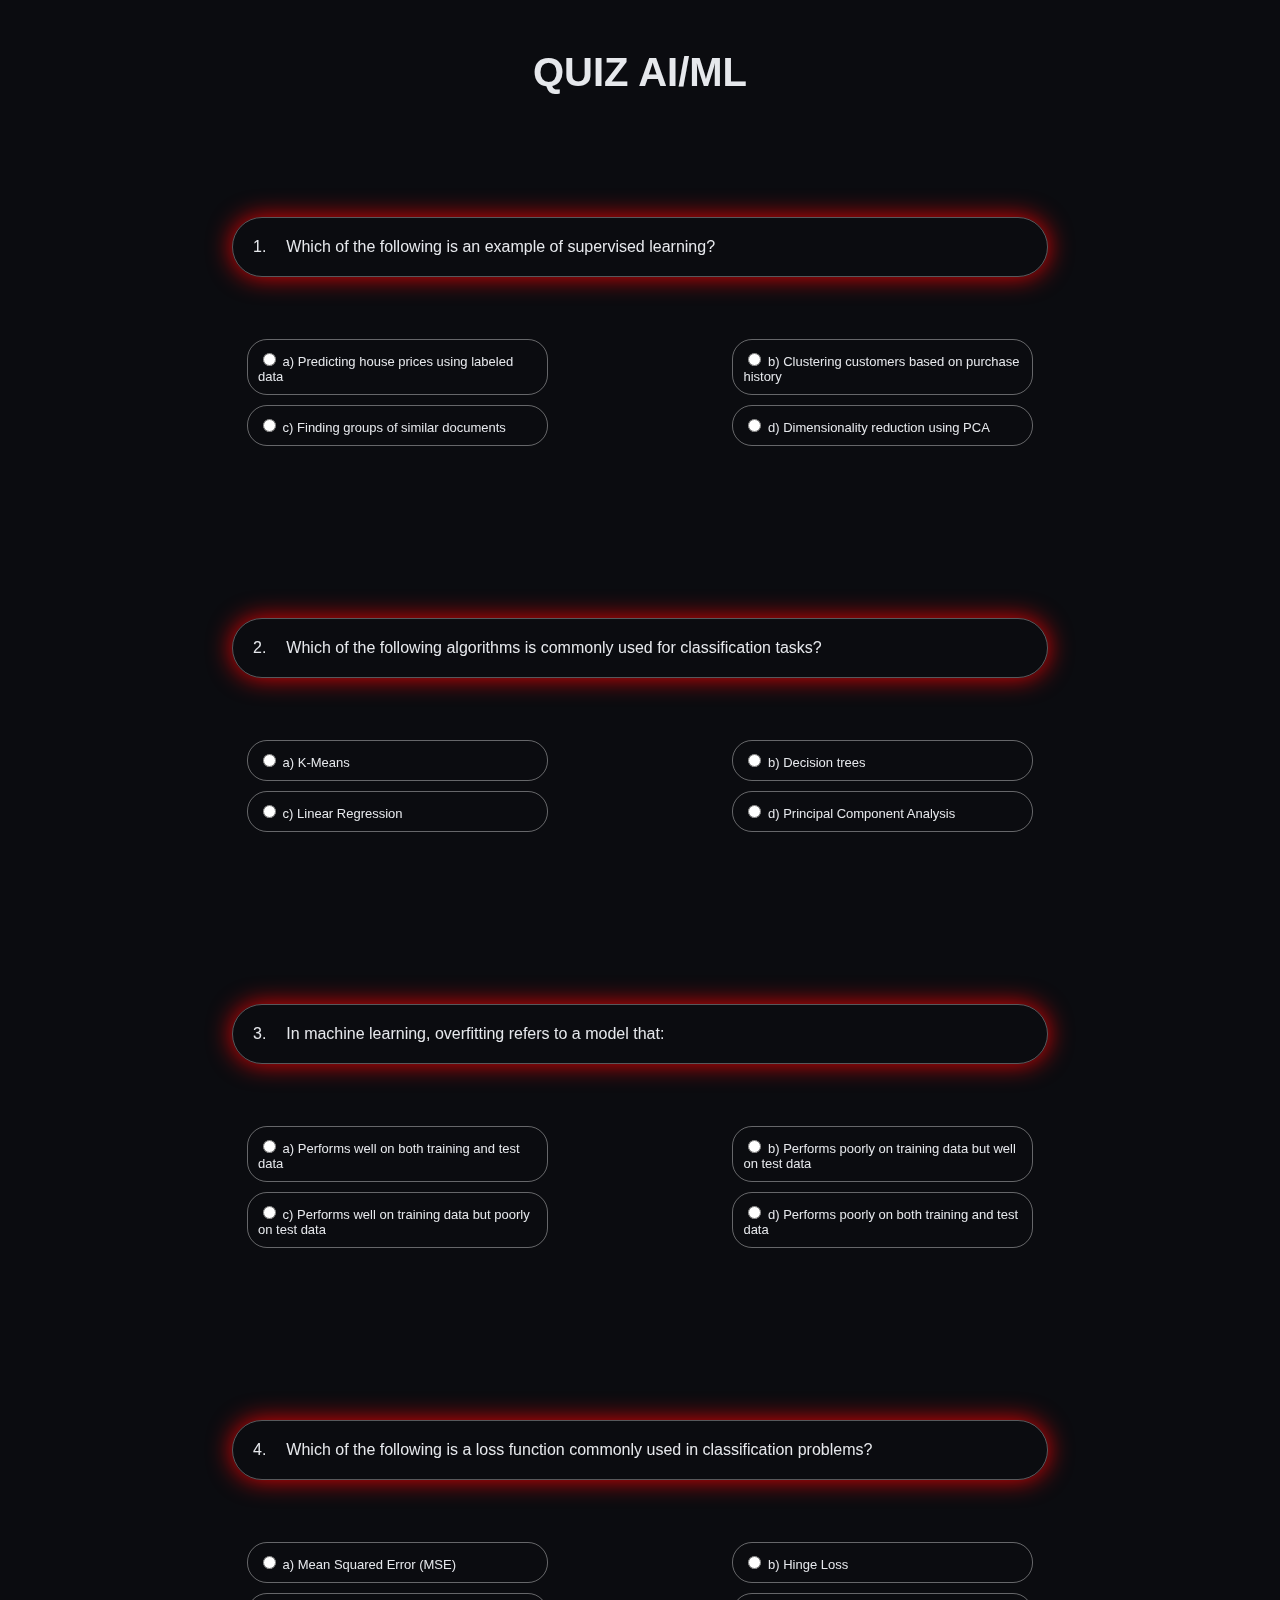
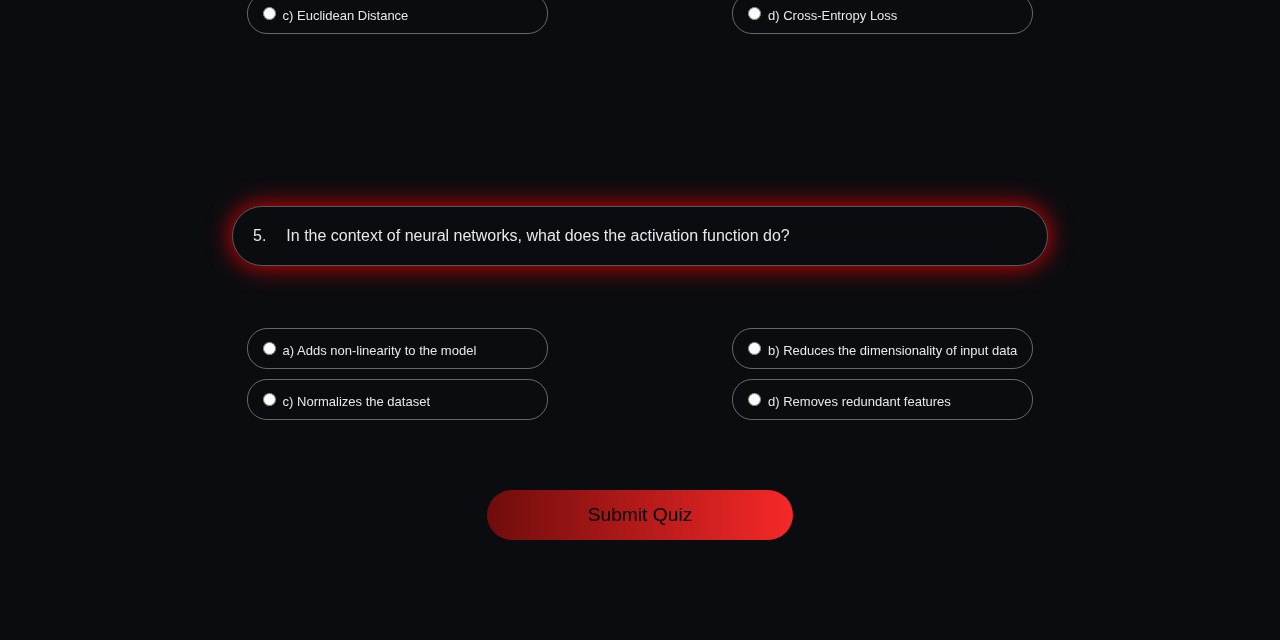
<file: aiml.html>
<!DOCTYPE html>
<html lang="en">
<head>
    <meta charset="UTF-8">
    <meta name="viewport" content="width=device-width, initial-scale=1.0">
    <title>quiz page for AI/ML</title>
    <link rel="stylesheet" href="aiml-style.css">
</head>
<body>
    <div class="main-body">
    <div class="bg-video">
        <video autoplay muted loop class="video">
            <source src="resources/bgVideo.mp4" type="video/mp4">
        </video>
    </div>
        <header class="header">
            <h1 class="gradient-text">QUIZ AI/ML</h1>
        </header>
        <form id="form">
            <div class="question-plate">
                <div class="question-no">
                1.
                </div>
            <div class="question">
                    Which of the following is an example of supervised learning?
                </div>
            </div>
            <div class="options">
            <ul>
                <div class="option"><input type="radio" name="q1" value="a"> a) Predicting house prices using labeled data</div>
                <div class="option"><input type="radio" name="q1" value="b"> b) Clustering customers based on purchase history</div>
                <div class="option"><input type="radio" name="q1" value="c"> c) Finding groups of similar documents</div>
                <div class="option"><input type="radio" name="q1" value="d"> d) Dimensionality reduction using PCA</div> 
            </ul>         
            </div>
            <div class="question-plate">
                <div class="question-no">
                    2.
                </div>
                <div class="question">
                Which of the following algorithms is commonly used for classification tasks?
                </div>
            </div>
        <div class="options">
                <ul>
                    <div class="option"><input type="radio" name="q2" value="a"> a) K-Means</div>
                    <div class="option"><input type="radio" name="q2" value="b"> b) Decision trees</div>
                    <div class="option"><input type="radio" name="q2" value="c"> c) Linear Regression</div>
                    <div class="option"><input type="radio" name="q2" value="d"> d) Principal Component Analysis</div> 
                </ul>         
            </div>
            <div class="question-plate">
                <div class="question-no">
                    3.
                </div>
                <div class="question">
                   In machine learning, overfitting refers to a model that:
                </div>
            </div>
            <div class="options">
            <ul>
                    <div class="option"><input type="radio" name="q3" value="a"> a) Performs well on both training and test data</div>
                    <div class="option"><input type="radio" name="q3" value="b"> b) Performs poorly on training data but well on test data</div>
                    <div class="option"><input type="radio" name="q3" value="c"> c) Performs well on training data but poorly on test data</div>
                    <div class="option"><input type="radio" name="q3" value="d"> d) Performs poorly on both training and test data</div> 
                </ul>         
        </div>
            <div class="question-plate">
                <div class="question-no">
                4.
                </div>
                <div class="question">
                Which of the following is a loss function commonly used in classification problems?
            </div>
        </div>
            <div class="options">
                <ul>
                    <div class="option"><input type="radio" name="q4" value="a"> a) Mean Squared Error (MSE)</div>
                    <div class="option"><input type="radio" name="q4" value="b"> b) Hinge Loss</div>
                    <div class="option"><input type="radio" name="q4" value="c"> c) Euclidean Distance</div>
                    <div class="option"><input type="radio" name="q4" value="d"> d) Cross-Entropy Loss</div> 
                </ul>         
            </div>
            <div class="question-plate">
                <div class="question-no">
                    5.
                </div>
                <div class="question">
                    In the context of neural networks, what does the activation function do?
                </div>
        </div>
            <div class="options">
            <ul>
                <div class="option"><input type="radio" name="q5" value="a"> a) Adds non-linearity to the model</div>
                <div class="option"><input type="radio" name="q5" value="b"> b) Reduces the dimensionality of input data</div>
                <div class="option"><input type="radio" name="q5" value="c"> c) Normalizes the dataset</div>
                <div class="option"><input type="radio" name="q5" value="d"> d) Removes redundant features</div> 
            </ul>  
        </div>       
        <div class="subm">
            <button type="submit" class="sub">Submit Quiz</button>
        </div>
        </form>
        <div id="results"></div>
    </div>
    <script src="js.js"></script>
</body>
</html>
</file>
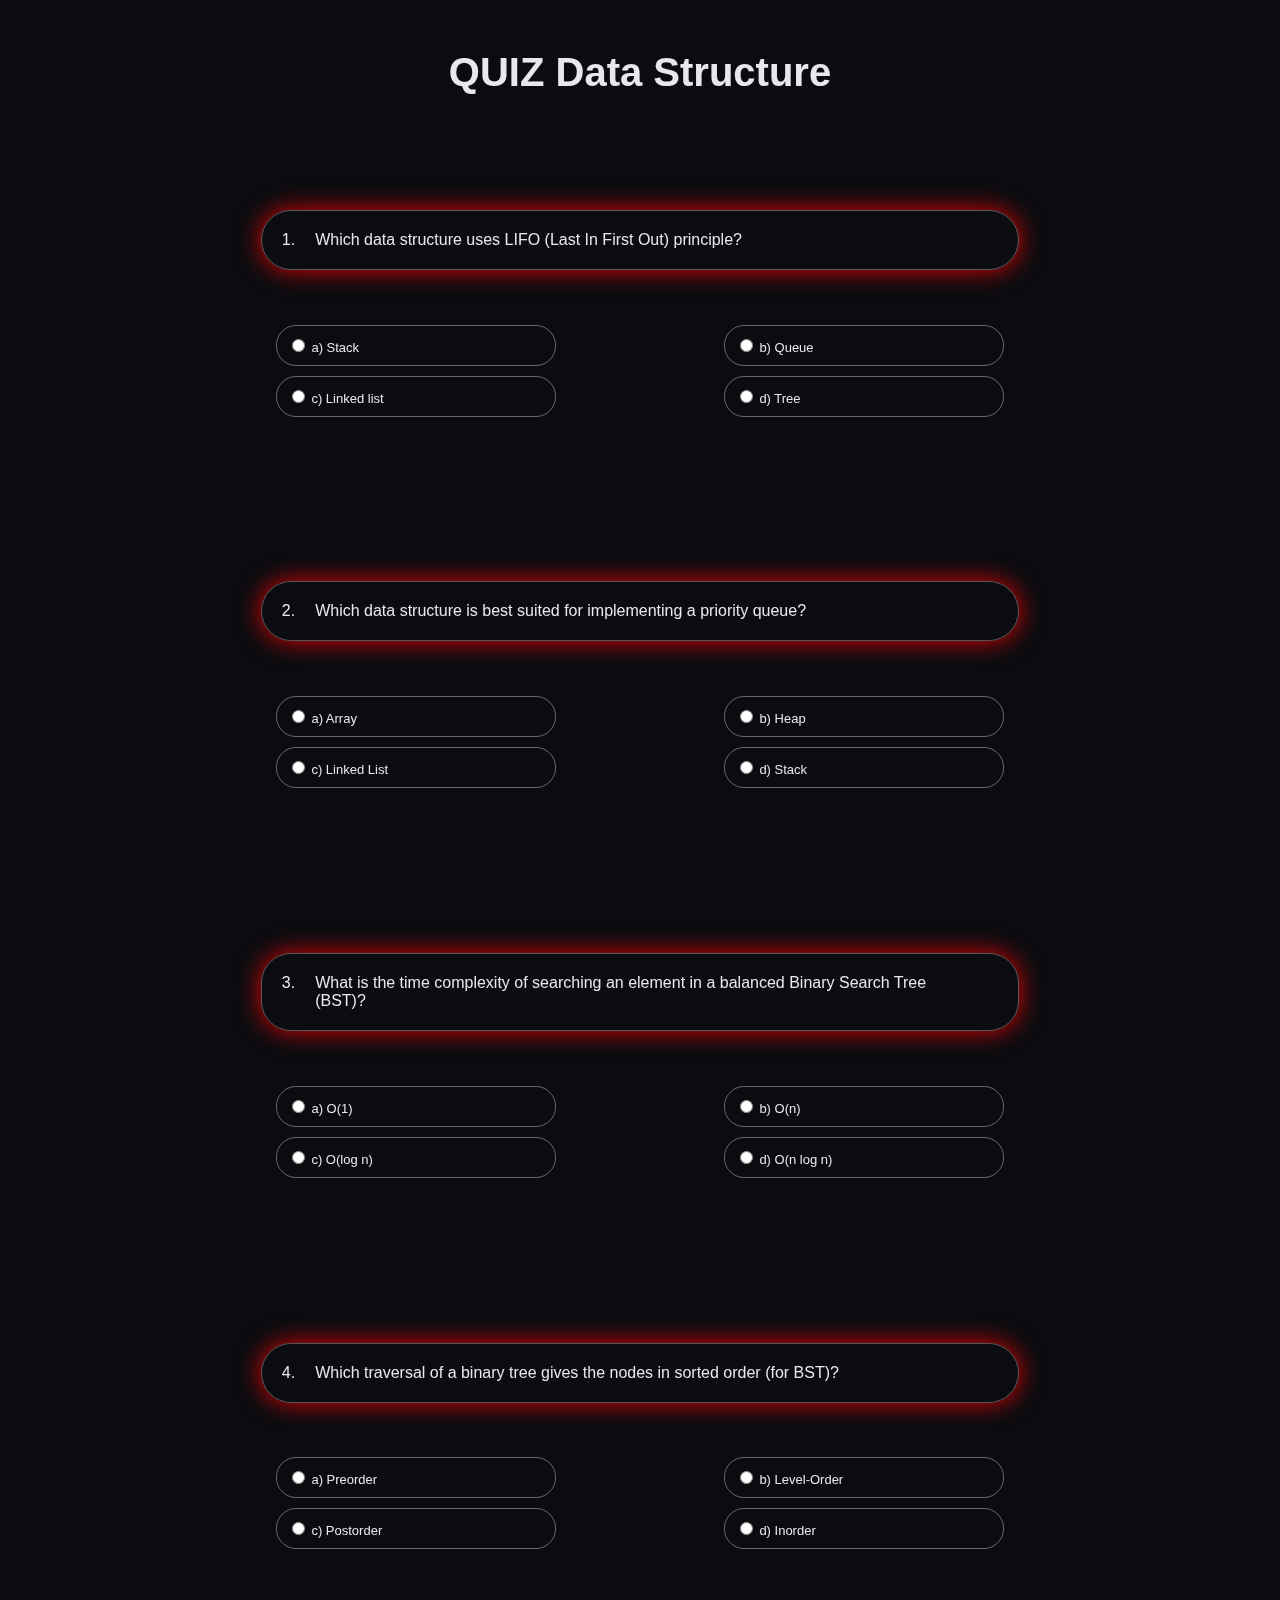
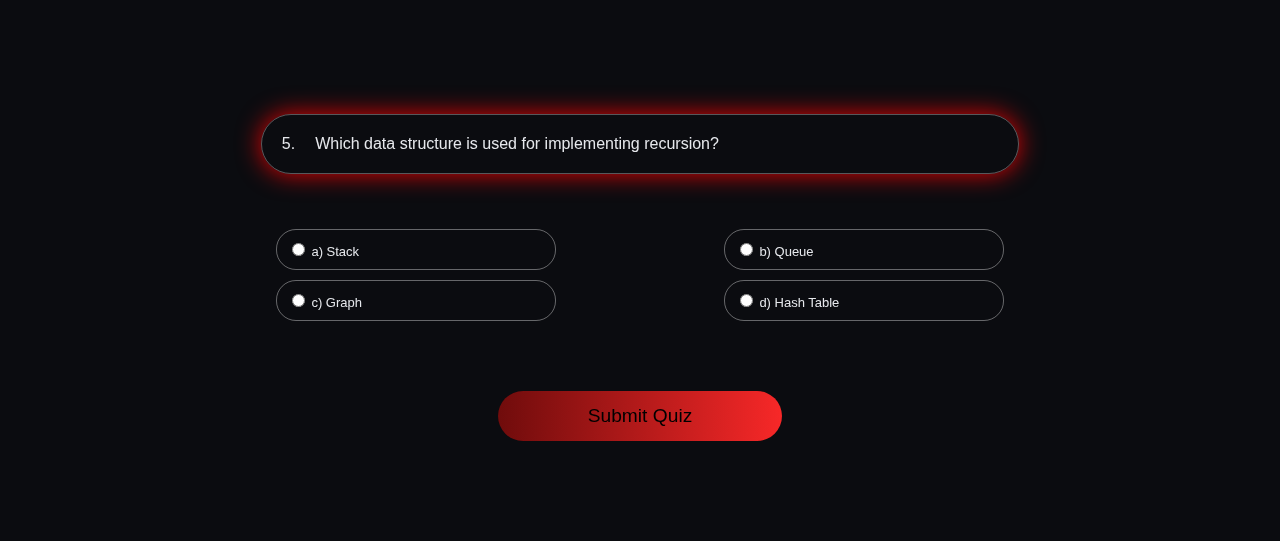
<file: ds.html>
<!DOCTYPE html>
<html lang="en">
<head>
    <meta charset="UTF-8">
    <meta name="viewport" content="width=device-width, initial-scale=1.0">
    <title>quiz page for Data Structure</title>
    <link rel="stylesheet" href="aiml-style.css">
</head>
<body>
    <div class="main-body">
    <div class="bg-video">
        <video autoplay muted loop class="video">
        <source src="resources/bgVideo.mp4" type="video/mp4">
        </video>
        </div>
        <header class="header">
            <h1 class="gradient-text">QUIZ Data Structure</h1>
        </header>
        <form id="form">
            <div class="question-plate">
            <div class="question-no">
                    1.
                </div>
                <div class="question">
                    Which data structure uses LIFO (Last In First Out) principle?
                </div>
            </div>
            <div class="options">
            <ul>
                <div class="option"><input type="radio" name="q1" value="a"> a) Stack</div>
                <div class="option"><input type="radio" name="q1" value="b"> b) Queue</div>
                <div class="option"><input type="radio" name="q1" value="c"> c) Linked list</div>
                <div class="option"><input type="radio" name="q1" value="d"> d) Tree</div> 
            </ul>         
            </div>
            <div class="question-plate">
                <div class="question-no">
                2.
                </div>
                <div class="question">
                    Which data structure is best suited for implementing a priority queue?
                </div>
            </div>
            <div class="options">
                <ul>
                    <div class="option"><input type="radio" name="q2" value="a"> a) Array </div>
                    <div class="option"><input type="radio" name="q2" value="b"> b) Heap </div>
                    <div class="option"><input type="radio" name="q2" value="c"> c) Linked List </div>
                    <div class="option"><input type="radio" name="q2" value="d"> d) Stack</div> 
            </ul>         
            </div>
            <div class="question-plate">
                <div class="question-no">
                3.
                </div>
                <div class="question">
                What is the time complexity of searching an element in a balanced Binary Search Tree (BST)?
                </div>
            </div>
            <div class="options">
                <ul>
                    <div class="option"><input type="radio" name="q3" value="a"> a) O(1)</div>
                    <div class="option"><input type="radio" name="q3" value="b"> b) O(n)</div>
                    <div class="option"><input type="radio" name="q3" value="c"> c) O(log n)</div>
                    <div class="option"><input type="radio" name="q3" value="d"> d) O(n log n)</div> 
                </ul>         
            </div>
            <div class="question-plate">
                <div class="question-no">
                4.
                </div>
            <div class="question">
                    Which traversal of a binary tree gives the nodes in sorted order (for BST)?
                </div>
            </div>
            <div class="options">
                <ul>
                    <div class="option"><input type="radio" name="q4" value="a"> a) Preorder </div>
                    <div class="option"><input type="radio" name="q4" value="b"> b) Level-Order </div>
                    <div class="option"><input type="radio" name="q4" value="c"> c) Postorder </div>
                    <div class="option"><input type="radio" name="q4" value="d"> d) Inorder </div> 
                </ul>         
            </div>
            <div class="question-plate">
                <div class="question-no">
                    5.
            </div>
            <div class="question">
                Which data structure is used for implementing recursion?
            </div>
            </div>
            <div class="options">
                <ul>
                    <div class="option"><input type="radio" name="q5" value="a"> a) Stack</div>
                    <div class="option"><input type="radio" name="q5" value="b"> b) Queue</div>
                    <div class="option"><input type="radio" name="q5" value="c"> c) Graph</div>
                    <div class="option"><input type="radio" name="q5" value="d"> d) Hash Table</div> 
                </ul>  
        </div>       
            <div class="subm">
                <button type="submit" class="sub">Submit Quiz</button>
            </div>
        </form>
        <div id="results"></div>
    </div>
    <script src="js.js"></script>
</body>
</html>
</file>
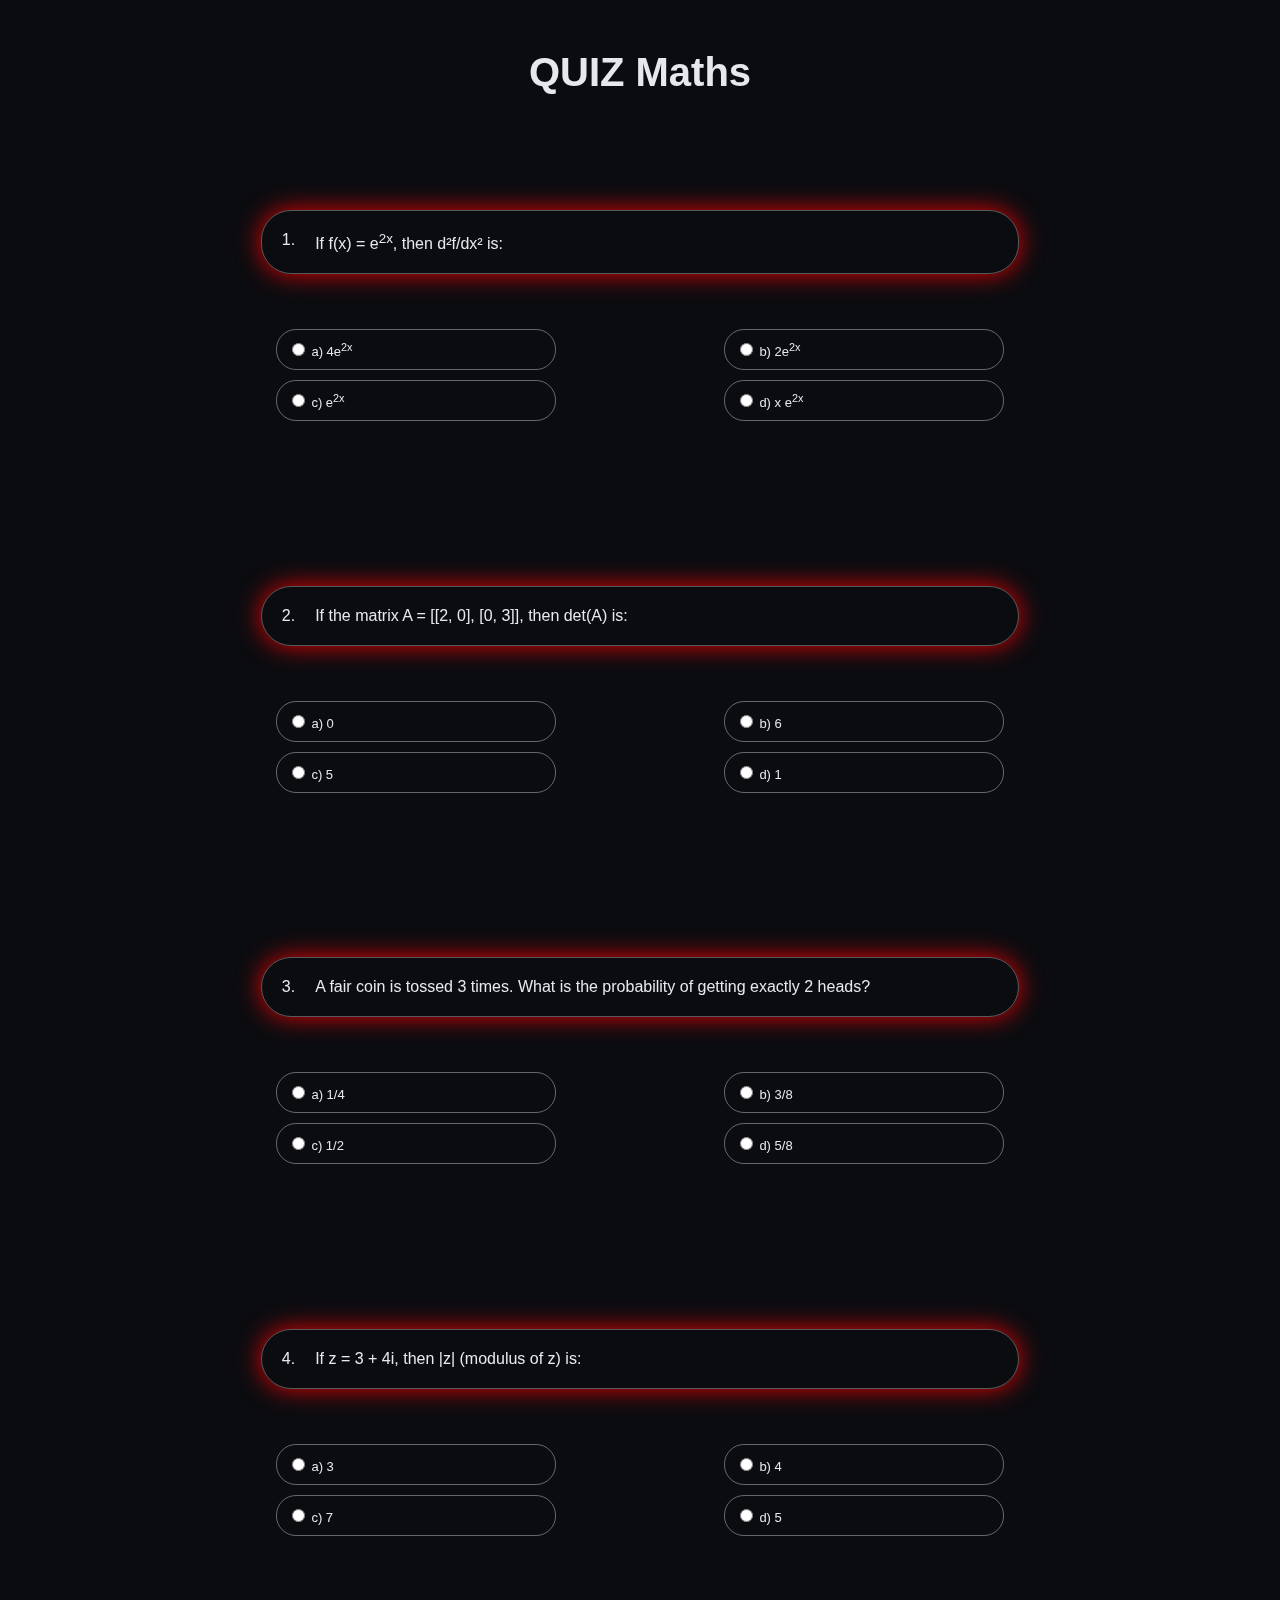
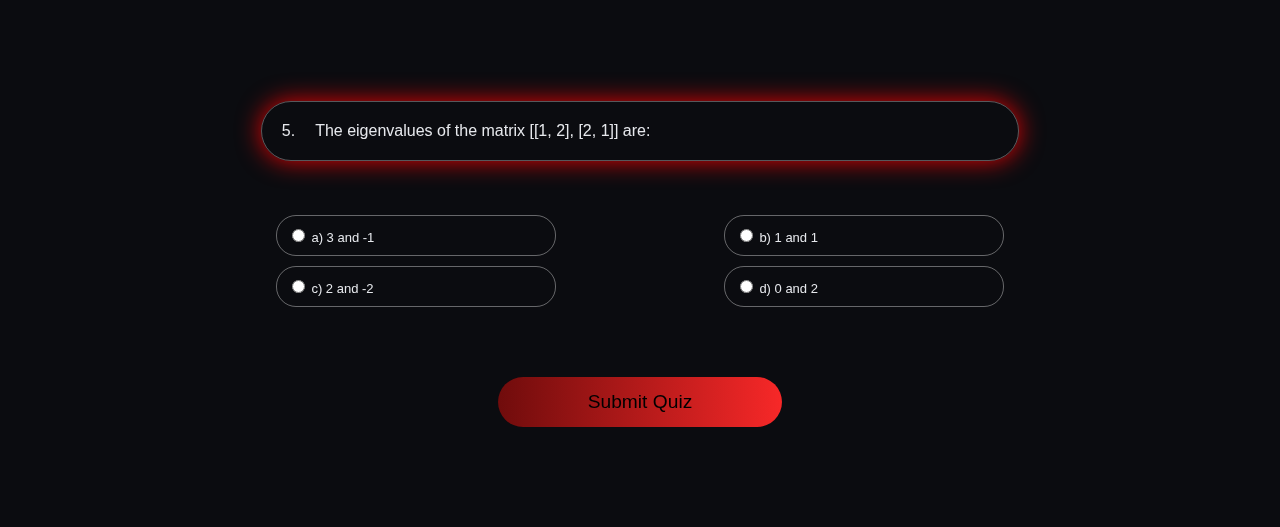
<file: mqa.html>
<!DOCTYPE html>
<html lang="en">
<head>
    <meta charset="UTF-8">
    <meta name="viewport" content="width=device-width, initial-scale=1.0">
    <title>quiz page for Maths Advance</title>
    <link rel="stylesheet" href="aiml-style.css">
</head>
<body>
    <div class="main-body">
        <div class="bg-video">
        <video autoplay muted loop class="video">
            <source src="resources/bgVideo.mp4" type="video/mp4">
        </video>
    </div>
        <header class="header">
            <h1 class="gradient-text">QUIZ Maths</h1>
        </header>
        <form id="form">
            <div class="question-plate">
            <div class="question-no">
                1.
            </div>
                <div class="question">
                    If f(x) = e<sup>2x</sup>, then d²f/dx² is:
                </div>
            </div>
        <div class="options">
            <ul>
                <div class="option"><input type="radio" name="q1" value="a"> a) 4e<sup>2x</sup></sup></div>
                <div class="option"><input type="radio" name="q1" value="b"> b) 2e<sup>2x</div>
                <div class="option"><input type="radio" name="q1" value="c"> c) e<sup>2x</sup></div>
                <div class="option"><input type="radio" name="q1" value="d"> d) x e<sup>2x</sup></div> 
            </ul>         
        </div>
            <div class="question-plate">
                <div class="question-no">
                    2.
                </div>
                <div class="question">
                If the matrix A = [[2, 0], [0, 3]], then det(A) is:
                </div>
            </div>
            <div class="options">
                <ul>
                    <div class="option"><input type="radio" name="q2" value="a"> a) 0</div>
                    <div class="option"><input type="radio" name="q2" value="b"> b) 6</div>
                    <div class="option"><input type="radio" name="q2" value="c"> c) 5</div>
                    <div class="option"><input type="radio" name="q2" value="d"> d) 1</div> 
                </ul>         
            </div>
            <div class="question-plate">
                <div class="question-no">
                3.
                </div>
                <div class="question">
                A fair coin is tossed 3 times. What is the probability of getting exactly 2 heads?
                </div>
            </div>
            <div class="options">
                <ul>
                    <div class="option"><input type="radio" name="q3" value="a"> a) 1/4</div>
                    <div class="option"><input type="radio" name="q3" value="b"> b) 3/8</div>
                    <div class="option"><input type="radio" name="q3" value="c"> c) 1/2</div>
                    <div class="option"><input type="radio" name="q3" value="d"> d) 5/8</div> 
            </ul>         
            </div>
            <div class="question-plate">
                <div class="question-no">
                4.
                </div>
                <div class="question">
                        If z = 3 + 4i, then |z| (modulus of z) is:
                </div>
            </div>
            <div class="options">
                <ul>
                    <div class="option"><input type="radio" name="q4" value="a"> a) 3</div>
                    <div class="option"><input type="radio" name="q4" value="b"> b) 4</div>
                    <div class="option"><input type="radio" name="q4" value="c"> c) 7</div>
                    <div class="option"><input type="radio" name="q4" value="d"> d) 5</div> 
                </ul>         
            </div>
            <div class="question-plate">
                <div class="question-no">
                    5.
                </div>
                <div class="question">
                    The eigenvalues of the matrix [[1, 2], [2, 1]] are:
                </div>
            </div>
            <div class="options">
                <ul>
                    <div class="option"><input type="radio" name="q5" value="a"> a) 3 and -1</div>
                    <div class="option"><input type="radio" name="q5" value="b"> b) 1 and 1</div>
                    <div class="option"><input type="radio" name="q5" value="c"> c) 2 and -2</div>
                    <div class="option"><input type="radio" name="q5" value="d"> d) 0 and 2</div> 
                </ul>  
            </div>       
        <div class="subm">
            <button type="submit" class="sub">Submit Quiz</button>
            </div>
        </form>
        <div id="results"></div>
    </div>
    <script src="js.js"></script>
</body>
</html>
</file>
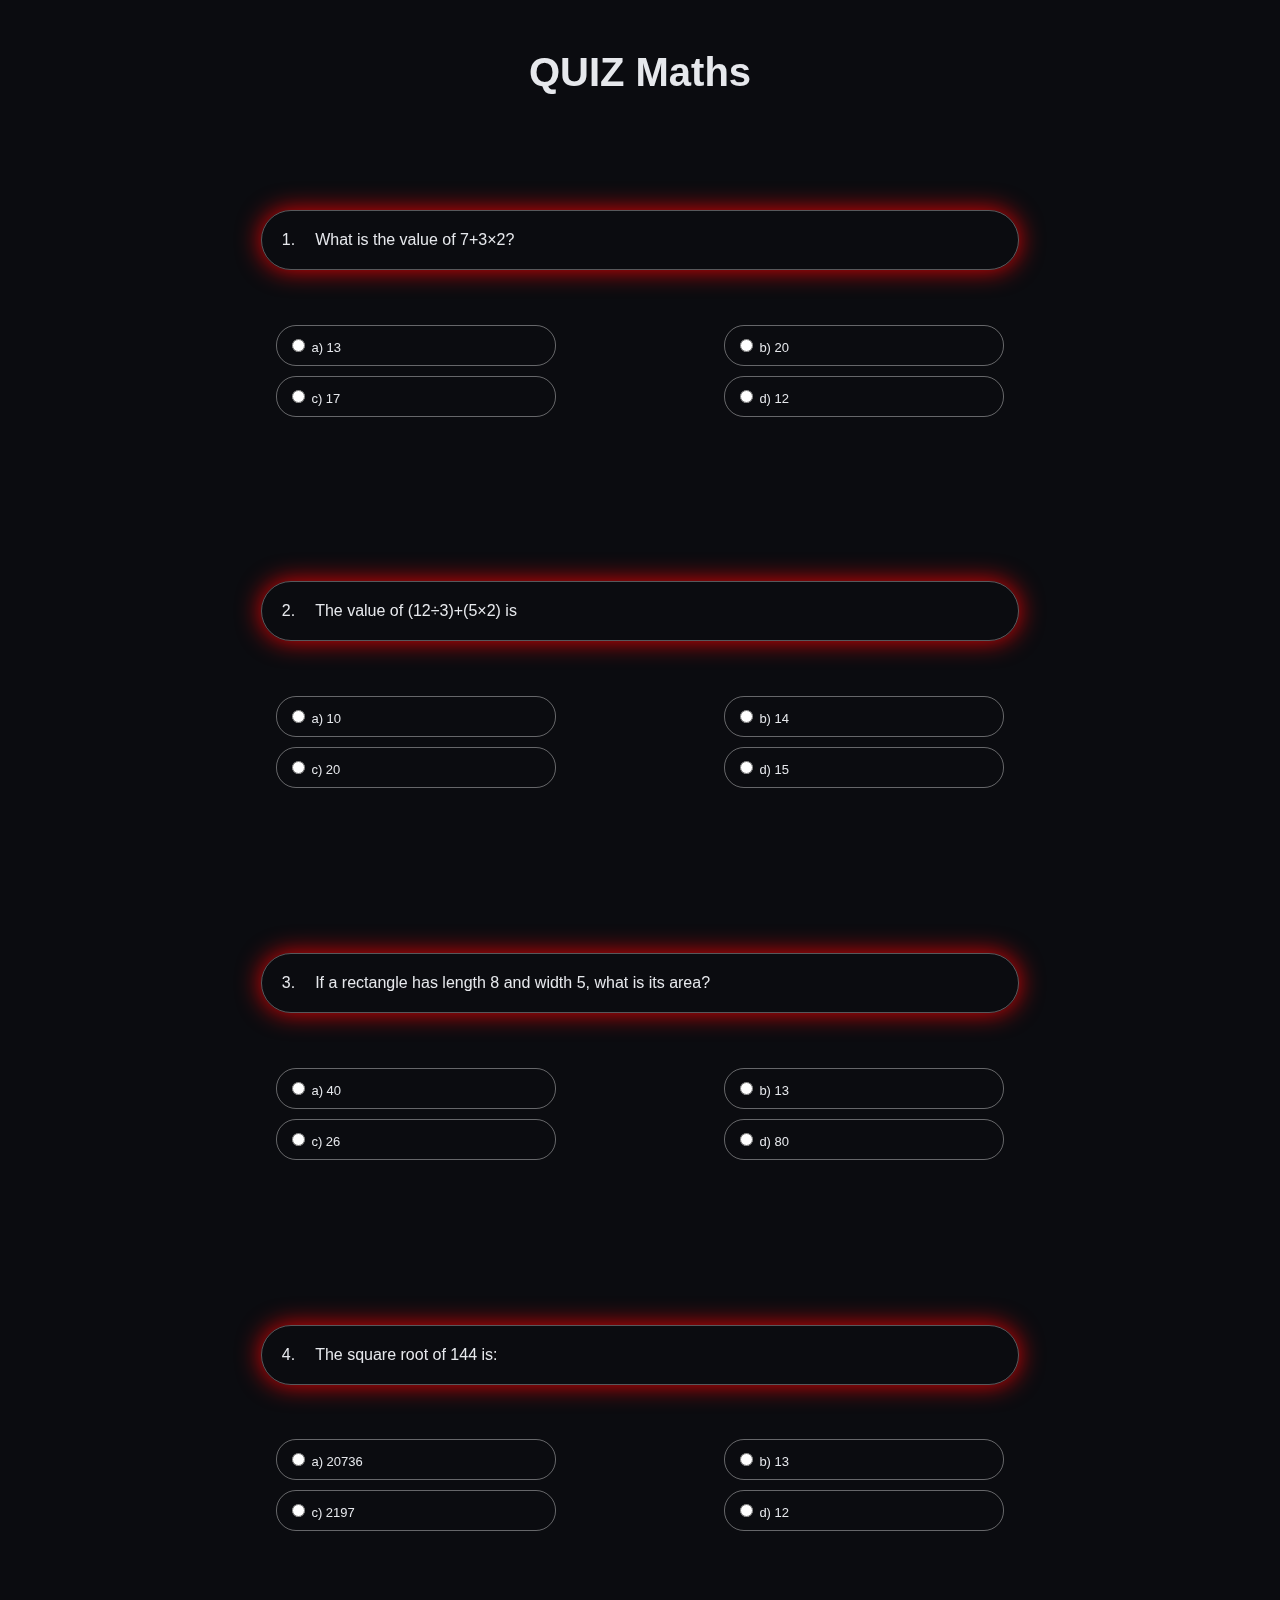
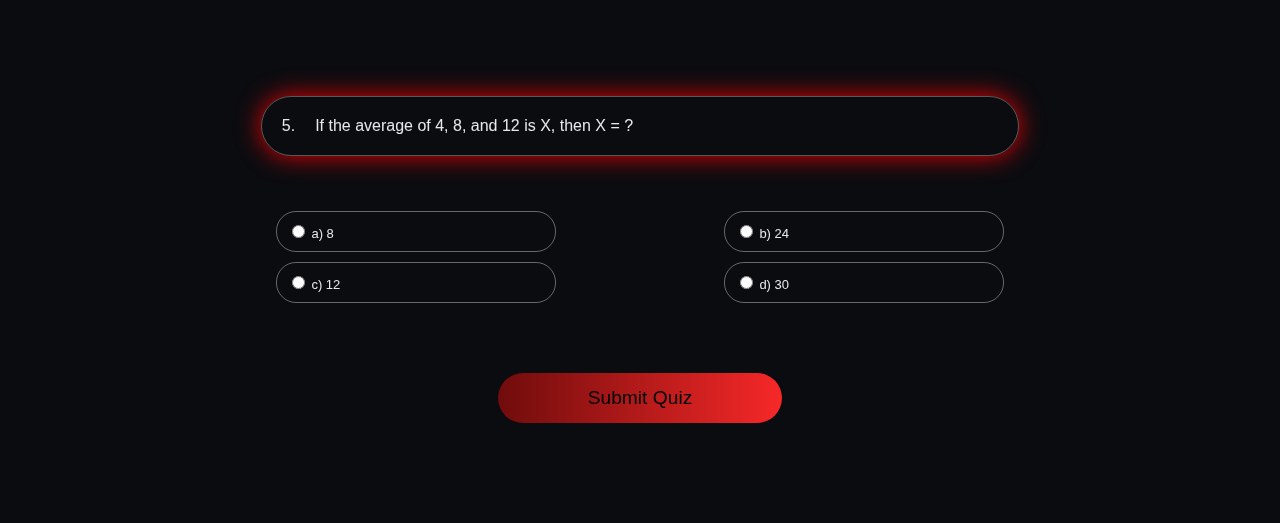
<file: mqb.html>
<!DOCTYPE html>
<html lang="en">
<head>
    <meta charset="UTF-8">
    <meta name="viewport" content="width=device-width, initial-scale=1.0">
    <title>quiz page for Maths Basic</title>
    <link rel="stylesheet" href="aiml-style.css">
</head>
<body>
    <div class="main-body">
        <div class="bg-video">
            <video autoplay muted loop class="video">
            <source src="resources/bgVideo.mp4" type="video/mp4">
        </video>
        </div>
        <header class="header">
        <h1 class="gradient-text">QUIZ Maths</h1>
        </header>
        <form id="form">
            <div class="question-plate">
            <div class="question-no">
                1.
            </div>
            <div class="question">
                    What is the value of 7+3×2?
             </div>
            </div>
        <div class="options">
            <ul>
                <div class="option"><input type="radio" name="q1" value="a"> a) 13</div>
                <div class="option"><input type="radio" name="q1" value="b"> b) 20</div>
                <div class="option"><input type="radio" name="q1" value="c"> c) 17</div>
                <div class="option"><input type="radio" name="q1" value="d"> d) 12</div> 
            </ul>         
        </div>
            <div class="question-plate">
                <div class="question-no">
                2.
                </div>
                <div class="question">
                The value of (12÷3)+(5×2) is
                </div>
            </div>
            <div class="options">
                <ul>
                    <div class="option"><input type="radio" name="q2" value="a"> a) 10 </div>
                    <div class="option"><input type="radio" name="q2" value="b"> b) 14 </div>
                    <div class="option"><input type="radio" name="q2" value="c"> c) 20 </div>
                    <div class="option"><input type="radio" name="q2" value="d"> d) 15 </div> 
            </ul>         
            </div>
            <div class="question-plate">
                <div class="question-no">
                3.
                </div>
                <div class="question">
                If a rectangle has length 8 and width 5, what is its area?
                </div>
        </div>
        <div class="options">
            <ul>
                    <div class="option"><input type="radio" name="q3" value="a"> a) 40</div>
                    <div class="option"><input type="radio" name="q3" value="b"> b) 13</div>
                    <div class="option"><input type="radio" name="q3" value="c"> c) 26</div>
                    <div class="option"><input type="radio" name="q3" value="d"> d) 80</div> 
                </ul>         
        </div>
            <div class="question-plate">
                <div class="question-no">
                    4.
                </div>
                <div class="question">
                The square root of 144 is:
                </div>
            </div>
            <div class="options">
                <ul>
                    <div class="option"><input type="radio" name="q4" value="a"> a) 20736</div>
                    <div class="option"><input type="radio" name="q4" value="b"> b) 13</div>
                    <div class="option"><input type="radio" name="q4" value="c"> c) 2197</div>
                    <div class="option"><input type="radio" name="q4" value="d"> d) 12</div> 
                </ul>         
            </div>
            <div class="question-plate">
                <div class="question-no">
             5.
                </div>
                <div class="question">
                    If the average of 4, 8, and 12 is X, then X = ?
                </div>
            </div>
            <div class="options">
                <ul>
                    <div class="option"><input type="radio" name="q5" value="a"> a) 8</div>
                    <div class="option"><input type="radio" name="q5" value="b"> b) 24</div>
                    <div class="option"><input type="radio" name="q5" value="c"> c) 12</div>
                    <div class="option"><input type="radio" name="q5" value="d"> d) 30</div> 
                </ul>  
            </div>       
            <div class="subm">
                <button type="submit" class="sub">Submit Quiz</button>
            </div>
        </form>
        <div id="results"></div>
    </div>
    <script src="js.js"></script>
</body>
</html>
</file>
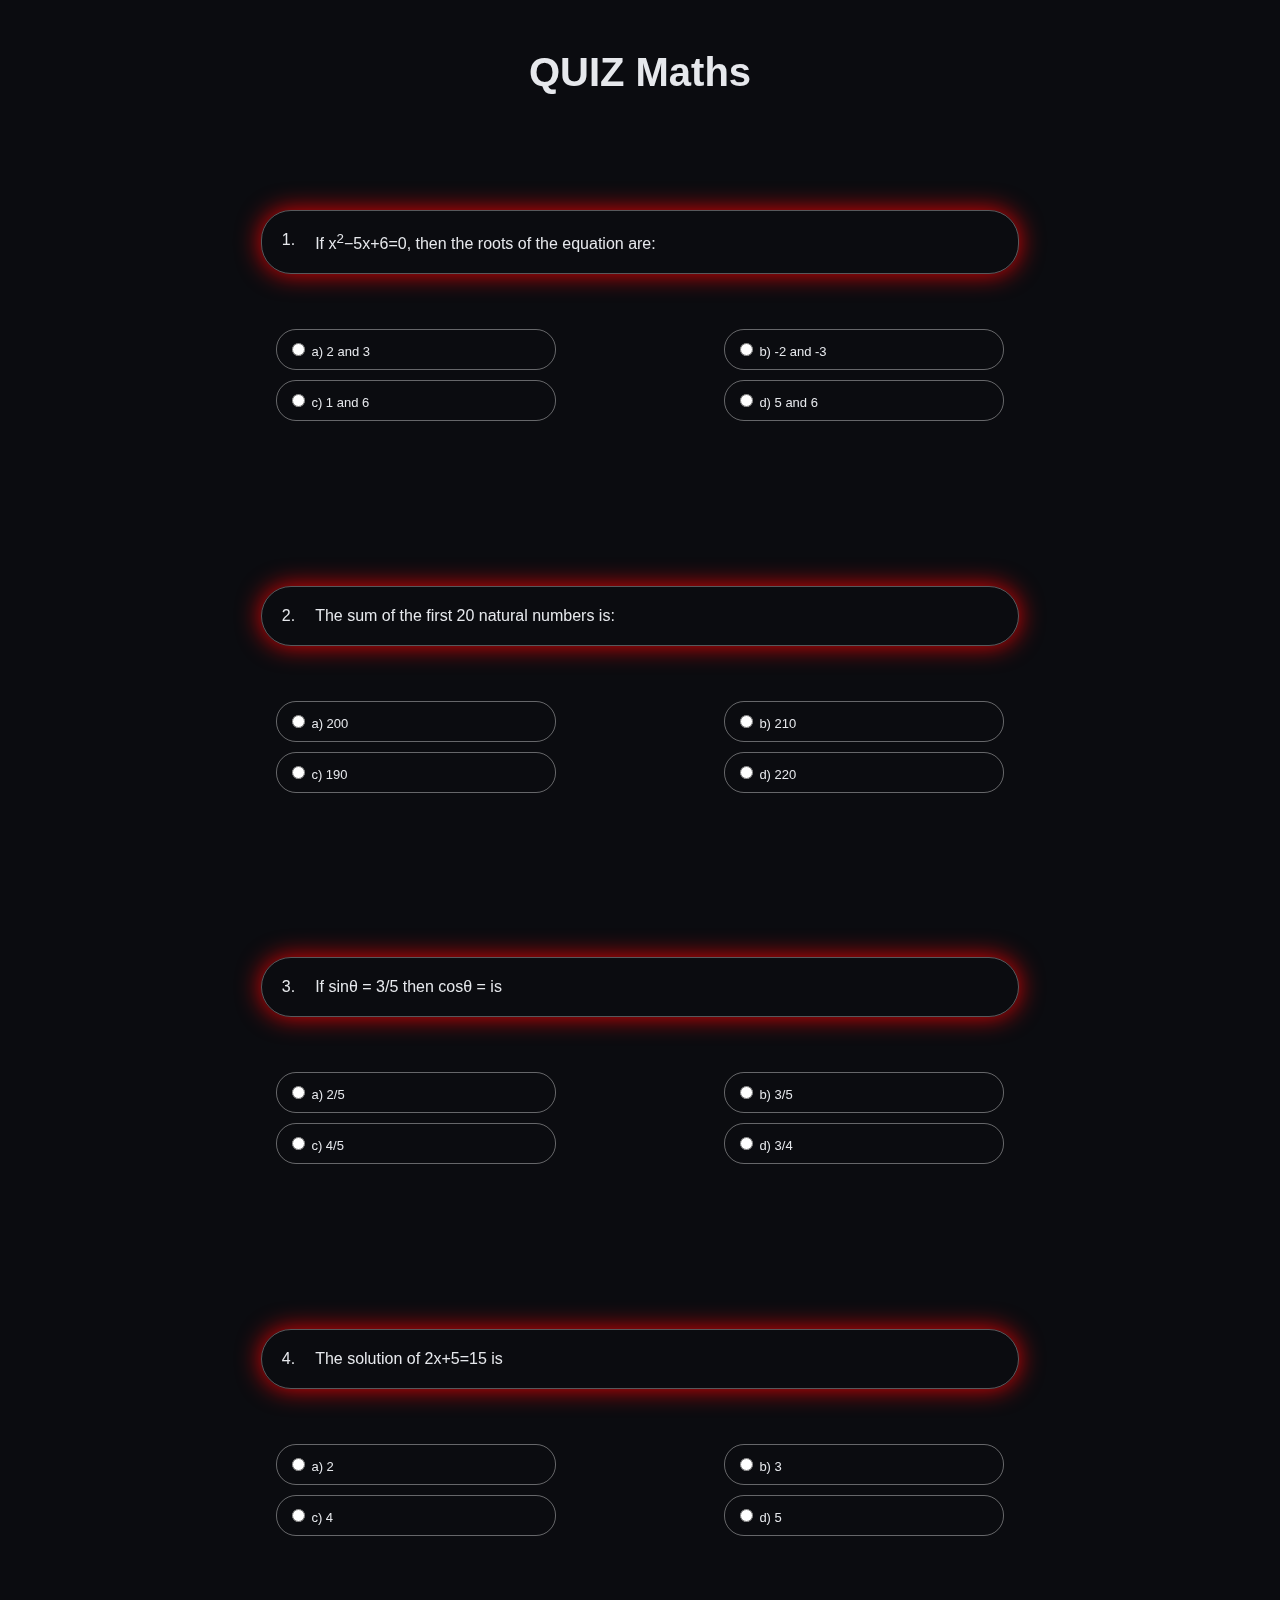
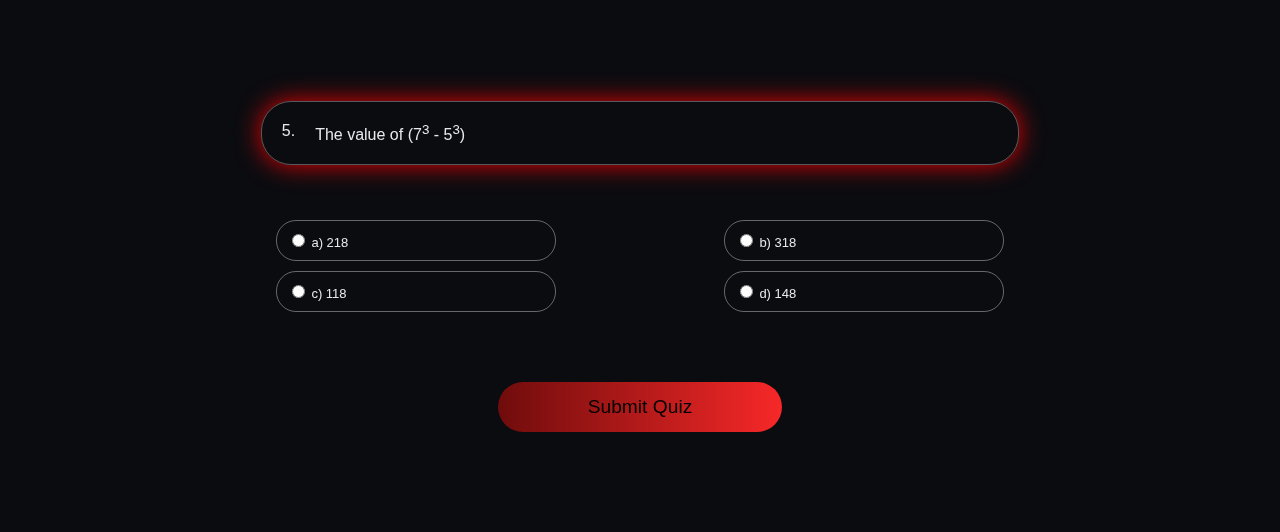
<file: mqi.html>
<!DOCTYPE html>
<html lang="en">
<head>
    <meta charset="UTF-8">
    <meta name="viewport" content="width=device-width, initial-scale=1.0">
    <title>quiz page for Maths Intermediate</title>
    <link rel="stylesheet" href="aiml-style.css">
</head>
<body>
    <div class="main-body">
        <div class="bg-video">
            <video autoplay muted loop class="video">
            <source src="resources/bgVideo.mp4" type="video/mp4">
            </video>
        </div>
        <header class="header">
        <h1 class="gradient-text">QUIZ Maths</h1>
        </header>
        <form id="form">
            <div class="question-plate">
                <div class="question-no">
                1.
                </div>
                <div class="question">
                    If x<sup>2</sup>−5x+6=0, then the roots of the equation are:
                </div>
            </div>
            <div class="options">
            <ul>
                <div class="option"><input type="radio" name="q1" value="a"> a) 2 and 3</div>
                <div class="option"><input type="radio" name="q1" value="b"> b) -2 and -3</div>
                <div class="option"><input type="radio" name="q1" value="c"> c) 1 and 6</div>
                <div class="option"><input type="radio" name="q1" value="d"> d) 5 and 6</div> 
            </ul>         
            </div>
            <div class="question-plate">
            <div class="question-no">
                2.
            </div>
                <div class="question">
                The sum of the first 20 natural numbers is: 
                </div>
            </div>
            <div class="options">
                <ul>
                    <div class="option"><input type="radio" name="q2" value="a"> a) 200</div>
                    <div class="option"><input type="radio" name="q2" value="b"> b) 210</div>
                    <div class="option"><input type="radio" name="q2" value="c"> c) 190</div>
                    <div class="option"><input type="radio" name="q2" value="d"> d) 220</div> 
                </ul>         
            </div>
            <div class="question-plate">
            <div class="question-no">
            3.
            </div>
                <div class="question">
                    If sinθ = 3/5 then cosθ = is
                </div>
            </div>
            <div class="options">
                <ul>
                    <div class="option"><input type="radio" name="q3" value="a"> a) 2/5</div>
                    <div class="option"><input type="radio" name="q3" value="b"> b) 3/5</div>
                    <div class="option"><input type="radio" name="q3" value="c"> c) 4/5</div>
                    <div class="option"><input type="radio" name="q3" value="d"> d) 3/4</div> 
                </ul>         
            </div>
            <div class="question-plate">
                <div class="question-no">
                    4.
                </div>
                <div class="question">
                The solution of 2x+5=15 is 
                </div>
            </div>
            <div class="options">
                <ul>
                    <div class="option"><input type="radio" name="q4" value="a"> a) 2</div>
                    <div class="option"><input type="radio" name="q4" value="b"> b) 3</div>
                    <div class="option"><input type="radio" name="q4" value="c"> c) 4</div>
                    <div class="option"><input type="radio" name="q4" value="d"> d) 5</div> 
                </ul>         
            </div>
            <div class="question-plate">
                <div class="question-no">
                5.
                </div>
                <div class="question">
                    The value of (7<sup>3</sup> - 5<sup>3</sup>)
                </div>
            </div>
            <div class="options">
                <ul>
                    <div class="option"><input type="radio" name="q5" value="a"> a) 218 </div>
                    <div class="option"><input type="radio" name="q5" value="b"> b) 318</div>
                    <div class="option"><input type="radio" name="q5" value="c"> c) 118</div>
                    <div class="option"><input type="radio" name="q5" value="d"> d) 148</div> 
                </ul>  
            </div>       
            <div class="subm">
                <button type="submit" class="sub">Submit Quiz</button>
            </div>
        </form>
        <div id="results"></div>
    </div>
    <script src="js.js"></script>
</body>
</html>
</file>
<file: aiml-style.css>
body {
    font-family: -apple-system, BlinkMacSystemFont, "Segoe UI", "Roboto", "Oxygen",
		"Ubuntu", "Cantarell", "Fira Sans", "Droid Sans", "Helvetica Neue",
		sans-serif;
  margin: 0;
  background: #0b0c10;
  color: #e6e8ec;
}
.main-body{
    margin: 0;
    display: flex;
    flex-direction: column;
    align-items: center;
    overflow: hidden;
    height: 100%;
}
.bg-video{
    position: fixed;
    margin: 0px;
    width: 100%;
    height: 100%;
    overflow: hidden;
    z-index: -8;
}
.video{
    width: 3000px;
}
.header {
  text-align: center;
  padding: 50px 20px 20px;
}
.header h1 {
  font-size: 40px;
  margin: 0;
}
.question-plate{
    backdrop-filter: blur(20px);
    max-width: 1000px;
    padding: 10px;
    border-radius: 30px;
    border: 1px solid rgba(255, 255, 255, 0.315);
    margin-bottom: 0;
    margin: 10%;
    display: flex;
    box-shadow: 0 0 25px rgba(255, 0, 0, 0.9);
}
.question-no{
    margin: 10px;
}
.question{
    margin: 10px;
    margin-right: 50px;
}
ul{
    display: flex;
    list-style: none;
    flex-wrap: wrap;
    margin: 0px;
    padding: 0;
    justify-content: space-between ;

}
.options{
    max-width: 1000px;
    padding: 10px;
    margin-left: 10%;
    margin-right:10% ;
    display: flex;
    transform: translate(0,-55px);
}
.option:hover{
    box-shadow: 0 0 10px red;
}
.option{
    backdrop-filter: blur(20px);
    font-size: small;
    border-radius: 20px;
    width: 35%;
    margin: 5px;
    padding: 10px;
    border: 1px solid rgba(255, 255, 255, 0.377);
    min-width: 200px;
    transition: box-shadow 0.3s ease ;
}
.subm{
    width: 30%;
    margin-left: 35%;
    height: 50px;
    margin-bottom: 100px;
}
.sub{
    border: none;
    font-size: larger;
    font-weight: 500;
    border-radius: 50px;
    background-image: linear-gradient(to right,rgb(112,12,12) , rgb(247,40,40));
    height: 50px;
    width: 100%;
    transition: background-image: 5s ease;
}
.sub:hover{
    background-image: linear-gradient(to right, rgb(247, 40, 40), rgb(112, 12, 12));
    cursor: pointer;
}
</file>
